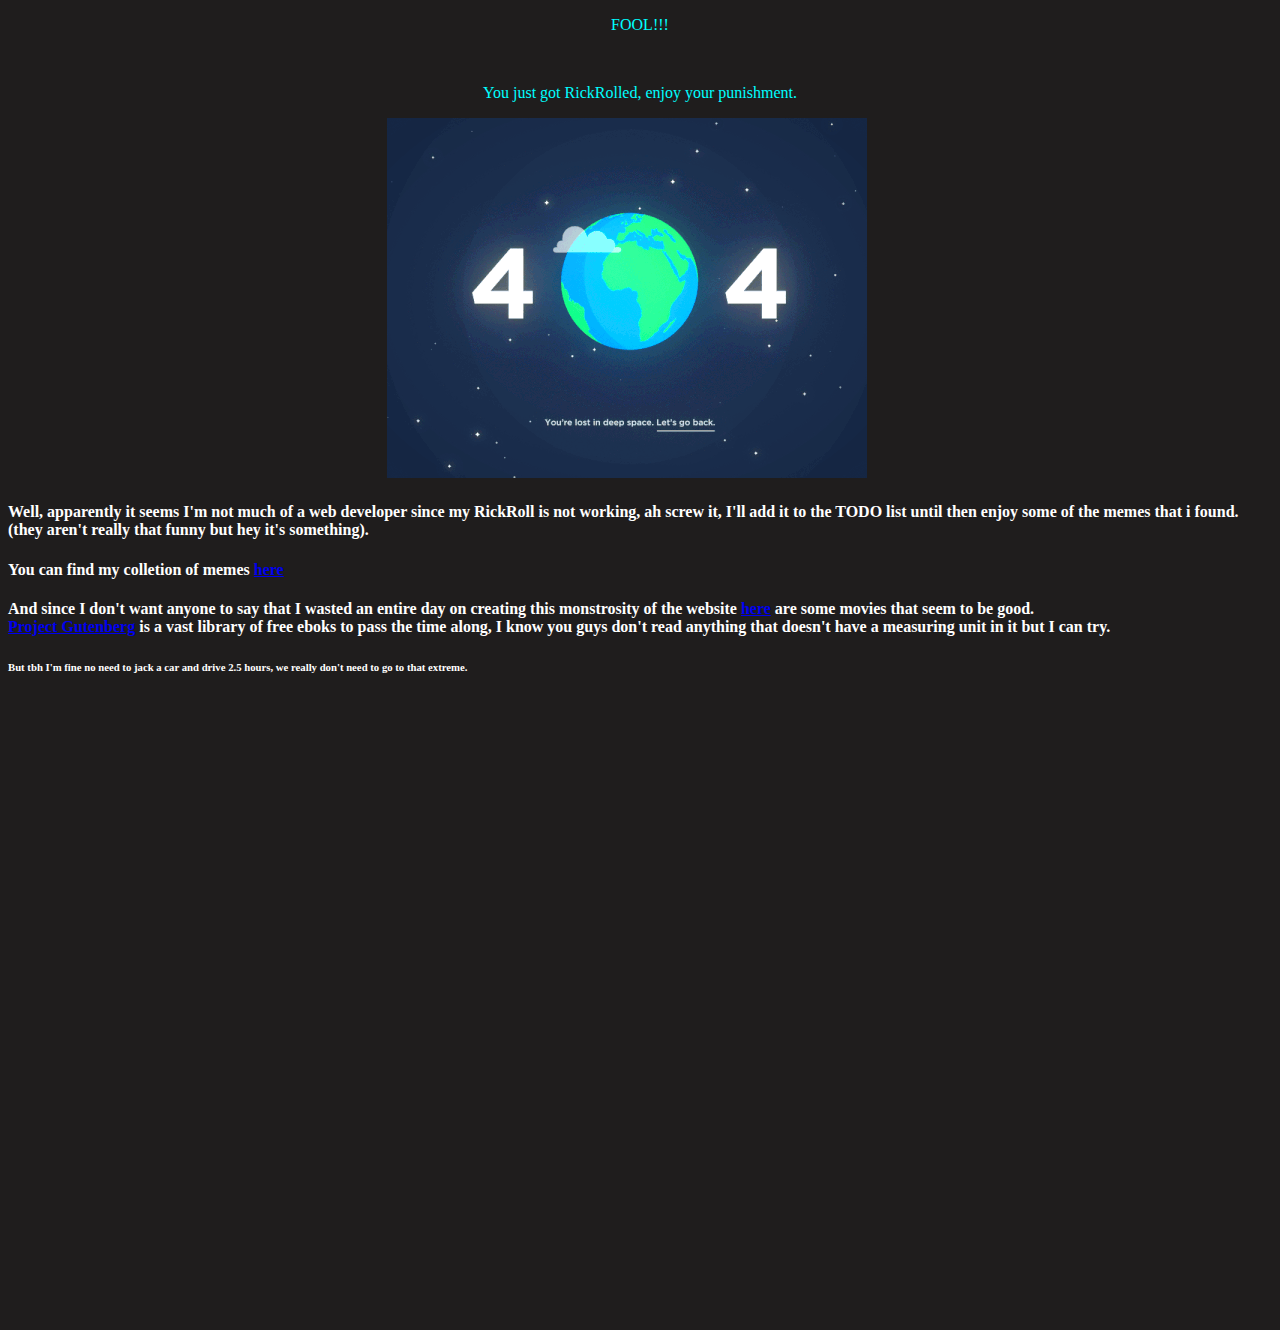
<file: index.html>
<!DOCTYPE html>
<head>
    <link rel="stylesheet" type="text/css" href="style.css">
    <title>RickRoll-V3</title>
</head>
<body >
    <div class="container">
    <p class="title">FOOL!!!</p>

    <br>

    <p class="title">You just got RickRolled, enjoy your punishment.</p>

    <img src="giphy.gif" alt="Please Work" class="hello">
    
    <h4>Well, apparently it seems I'm not much of a web developer since my RickRoll is not working,
        ah screw it, I'll add it to the TODO list until then enjoy some of the memes that i found.
        <br>
        (they aren't really that funny but hey it's something).
    </h4>

    <h4>You can find my colletion of memes <a href="memes.html" class="foo_a">here</a></h4>

    <h4>And since I don't want anyone to say that I wasted an entire day on creating this monstrosity 
        of the website <a href="horrorMovieLinks.html" class="foo_a">here</a> are some movies that seem to be good.
        
        <br>
        
        <a href="https://www.gutenberg.org/" class="foo_a">Project Gutenberg</a> is a vast library of free eboks 
        to pass the time along, I know you guys don't read anything that doesn't have a measuring unit in it but I can try. 
    </h4>

    <h6>But tbh I'm fine no need to jack a car and drive 2.5 hours, we really don't need to go to that extreme. 
    </h6>
</div>
</body>
</html>
</file>
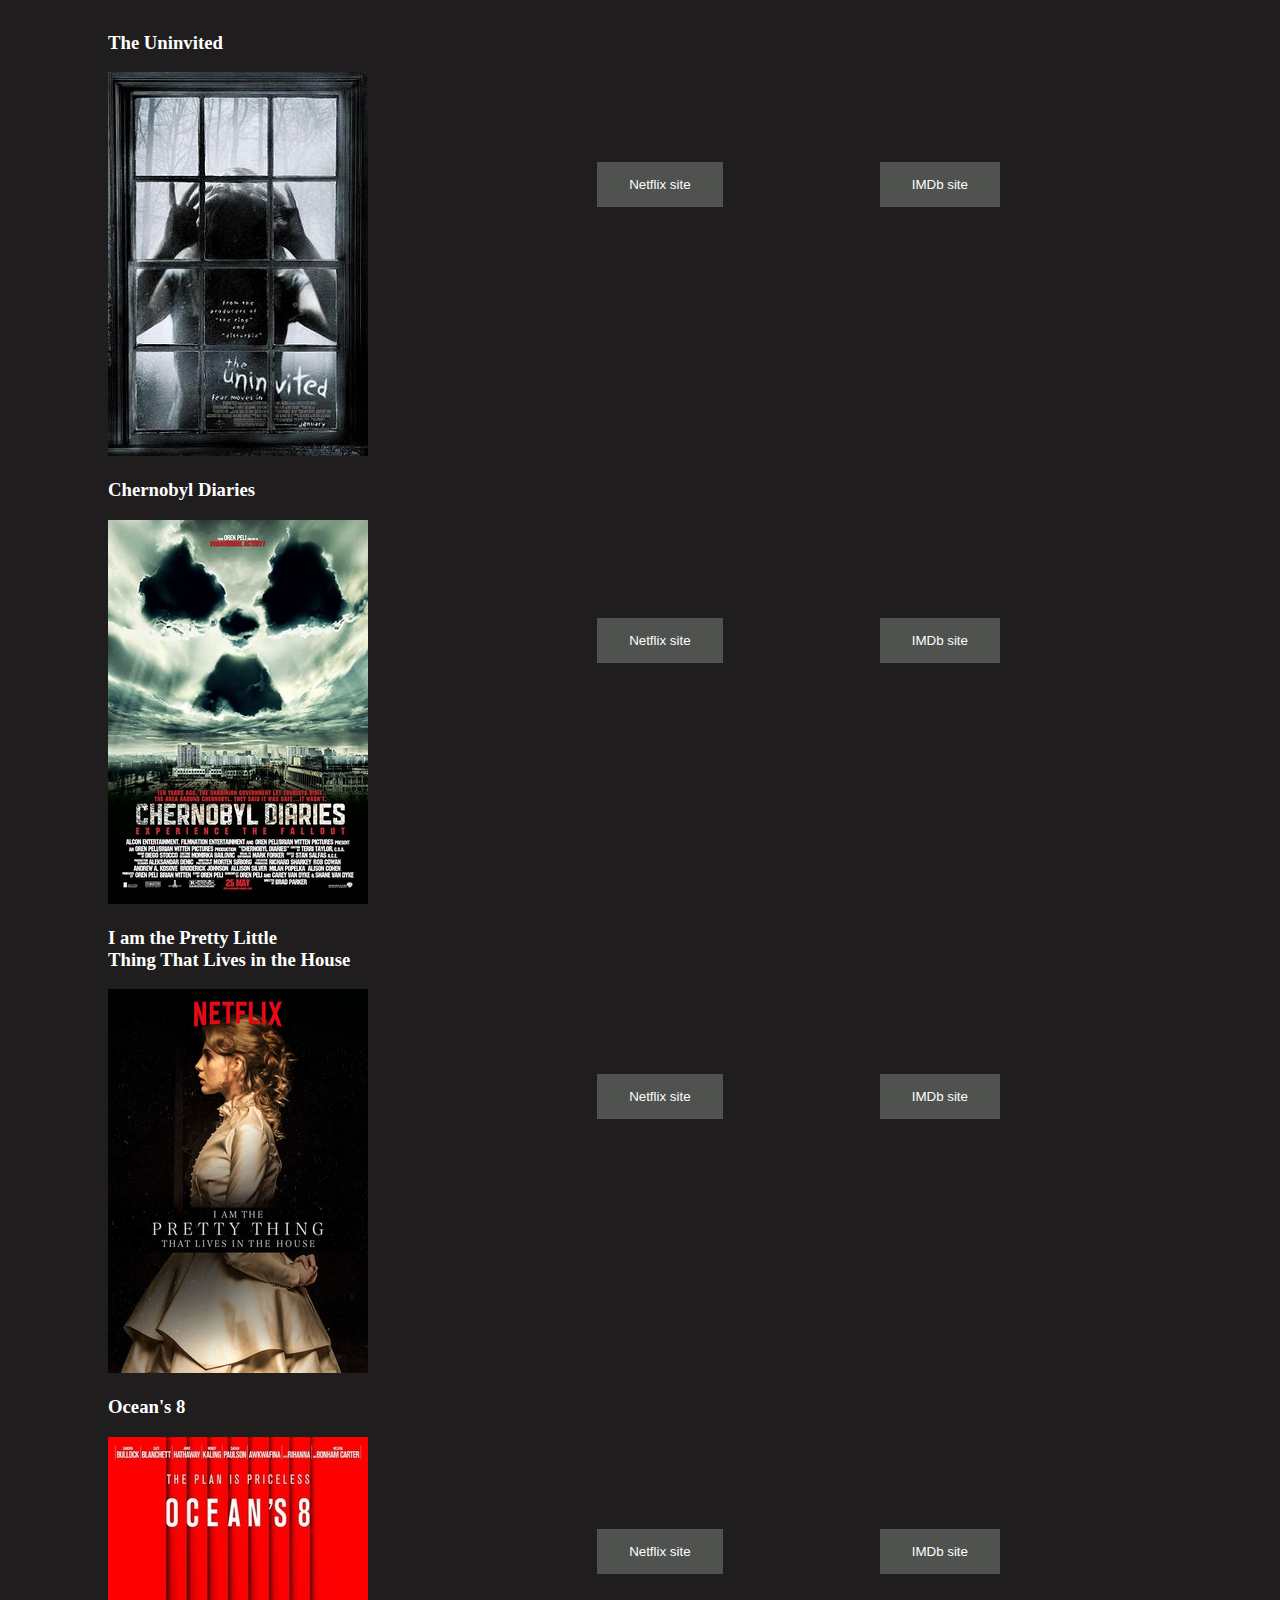
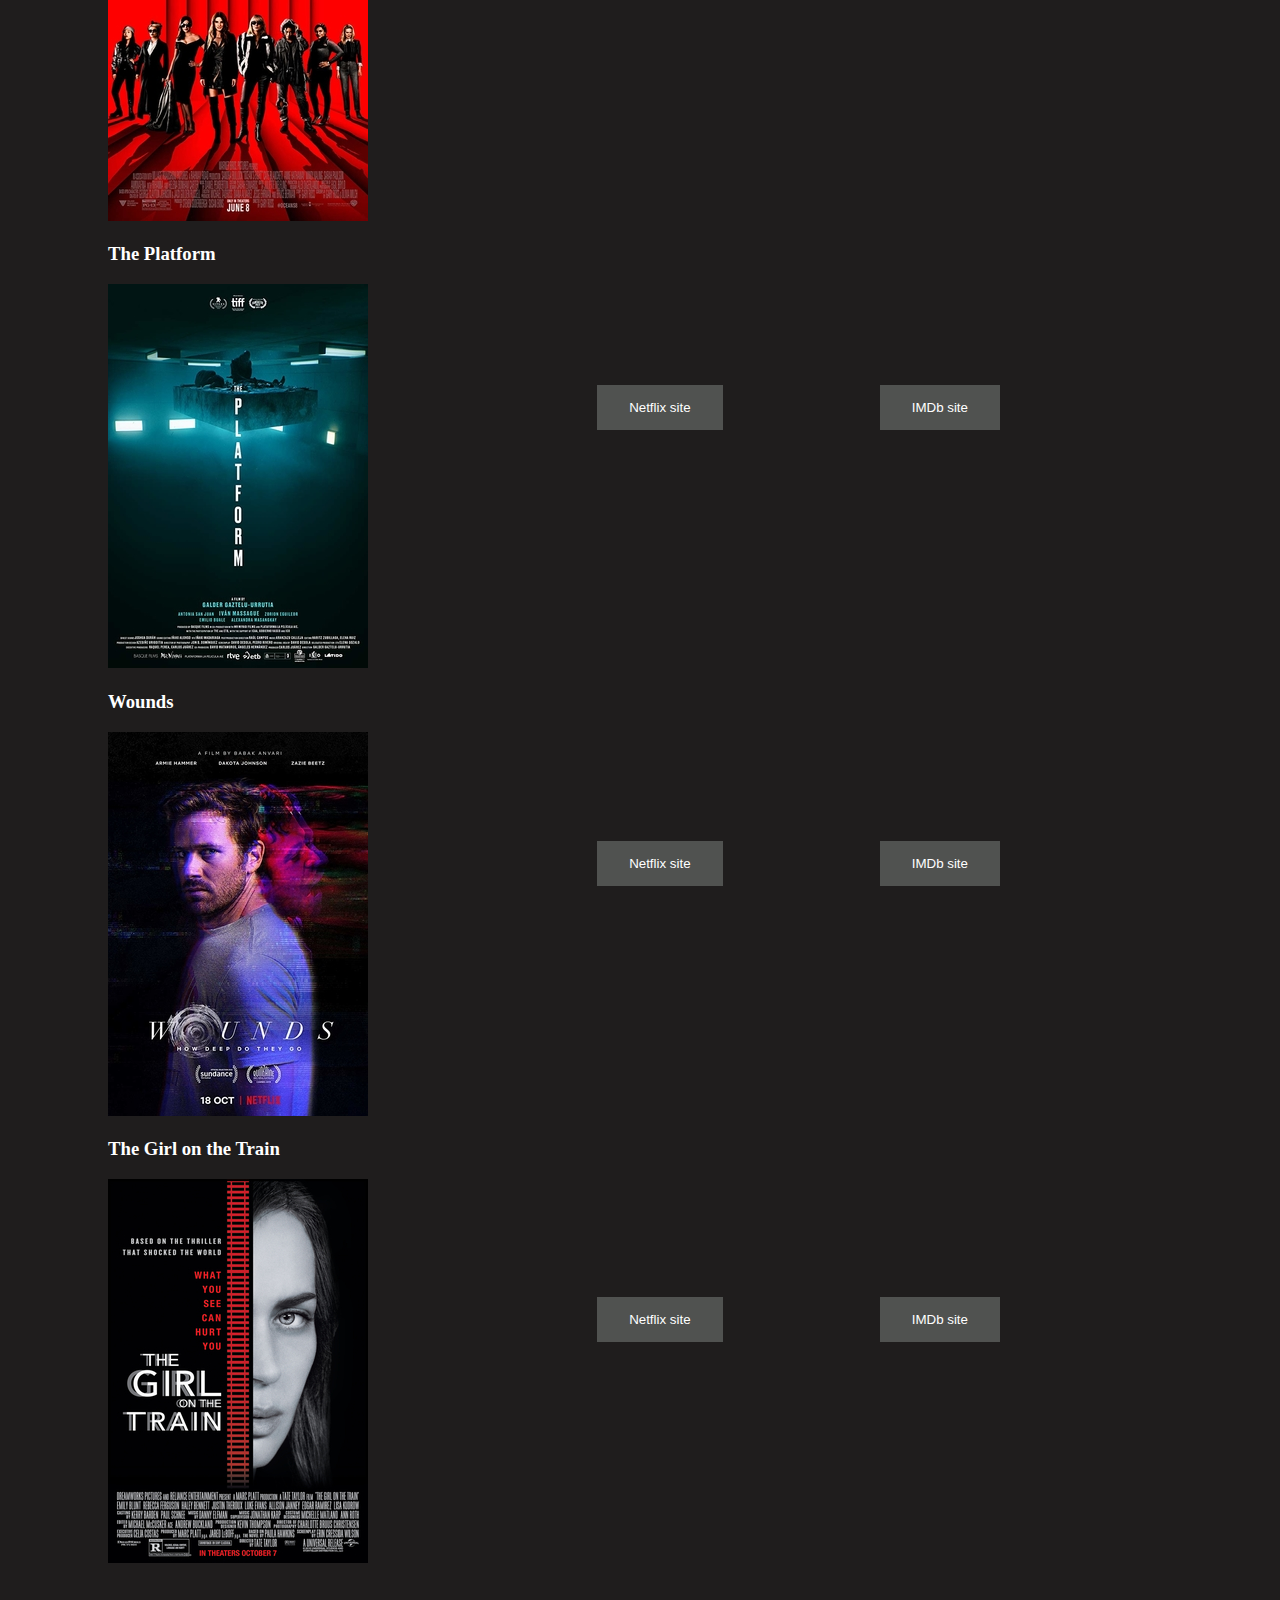
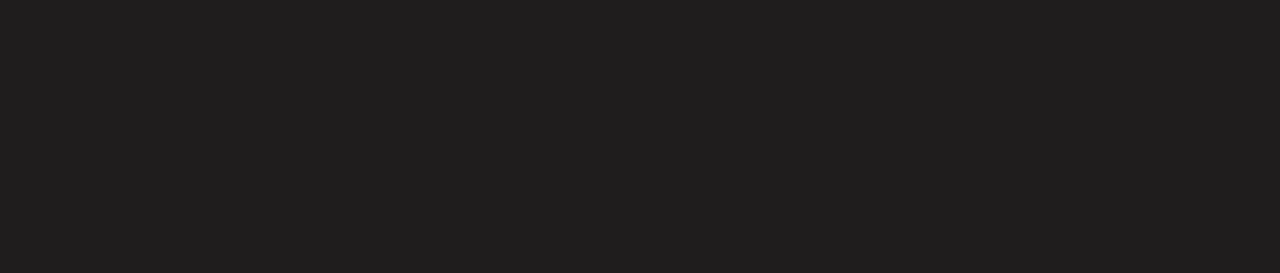
<file: horrorMovieLinks.html>
<!DOCTYPE html>
<head>
    <link rel="stylesheet" type="text/css" href="style.css">
    <title>RickRoll-V3</title>
</head>
<body >
    <div class="images">
    <div class="left">
        <h3>The Uninvited</h3>
        <img src="images/movies/The_Uninvited_(2009_film).jpg" alt="">

        <h3>Chernobyl Diaries</h3>
        <img src="images/movies/Chernobyl_Diaries.jpg" alt="">

        <h3>I am the Pretty Little<br>Thing That Lives in the House</h3>
        <img src="images/movies/I am the Pretty Little Thing That Lives in the House.jpg" alt="">

        <h3>Ocean's 8</h3>
        <img src="images/movies/Ocean's_8.jpg" alt="">

        <h3>The Platform</h3>
        <img src="images/movies/The_Platform.jpg" alt="">

        <h3>Wounds</h3>
        <img src="images/movies/Wounds.jpg" alt="">

        <h3>The Girl on the Train</h3>
        <img src="images/movies/The_Girl_On_the_Train.jpg" alt="">
    </div>

    <div class="links">
        <div class="right">
            <a href="https://www.netflix.com/es-en/title/70109690"><button class="button">Netflix site</button></a>
            <a href="https://www.imdb.com/title/tt0815245?ref_=nv_sr_srsg_0"><button class="button">IMDb site</button></a>
        </div>

        <div class="right">
            <a href="https://www.netflix.com/title/70233317"><button class="button">Netflix site</button></a>
            <a href="https://www.imdb.com/title/tt1991245?ref_=nv_sr_srsg_0"><button class="button">IMDb site</button></a>
        </div>

        <div class="right">
            <a href="https://www.netflix.com/title/80094648"><button class="button">Netflix site</button></a>
            <a href="https://www.imdb.com/title/tt5059406?ref_=nv_sr_srsg_3"><button class="button">IMDb site</button></a>
        </div>

        <div class="right">
            <a href="https://www.netflix.com/se-en/title/80225841"><button class="button">Netflix site</button></a>
            <a href="https://www.imdb.com/title/tt5164214?ref_=nv_sr_srsg_0"><button class="button">IMDb site</button></a>
        </div>

        <div class="right">
            <a href="https://www.netflix.com/title/81128579"><button class="button">Netflix site</button></a>
            <a href="https://www.imdb.com/title/tt8228288?ref_=nv_sr_srsg_0"><button class="button">IMDb site</button></a>
        </div>

        <div class="right">
            <a href="https://www.netflix.com/gb/title/80207495"><button class="button">Netflix site</button></a>
            <a href="https://www.imdb.com/title/tt5913798/?ref_=nv_sr_srsg_0"><button class="button">IMDb site</button></a>
        </div>

        <div class="right">
            <a href="https://www.netflix.com/ae-en/title/80105068"><button class="button">Netflix site</button></a>
            <a href="https://www.imdb.com/title/tt3631112/?ref_=nv_sr_srsg_0"><button class="button">IMDb site</button></a>
        </div>
    </div>
</div>
</body>
</file>
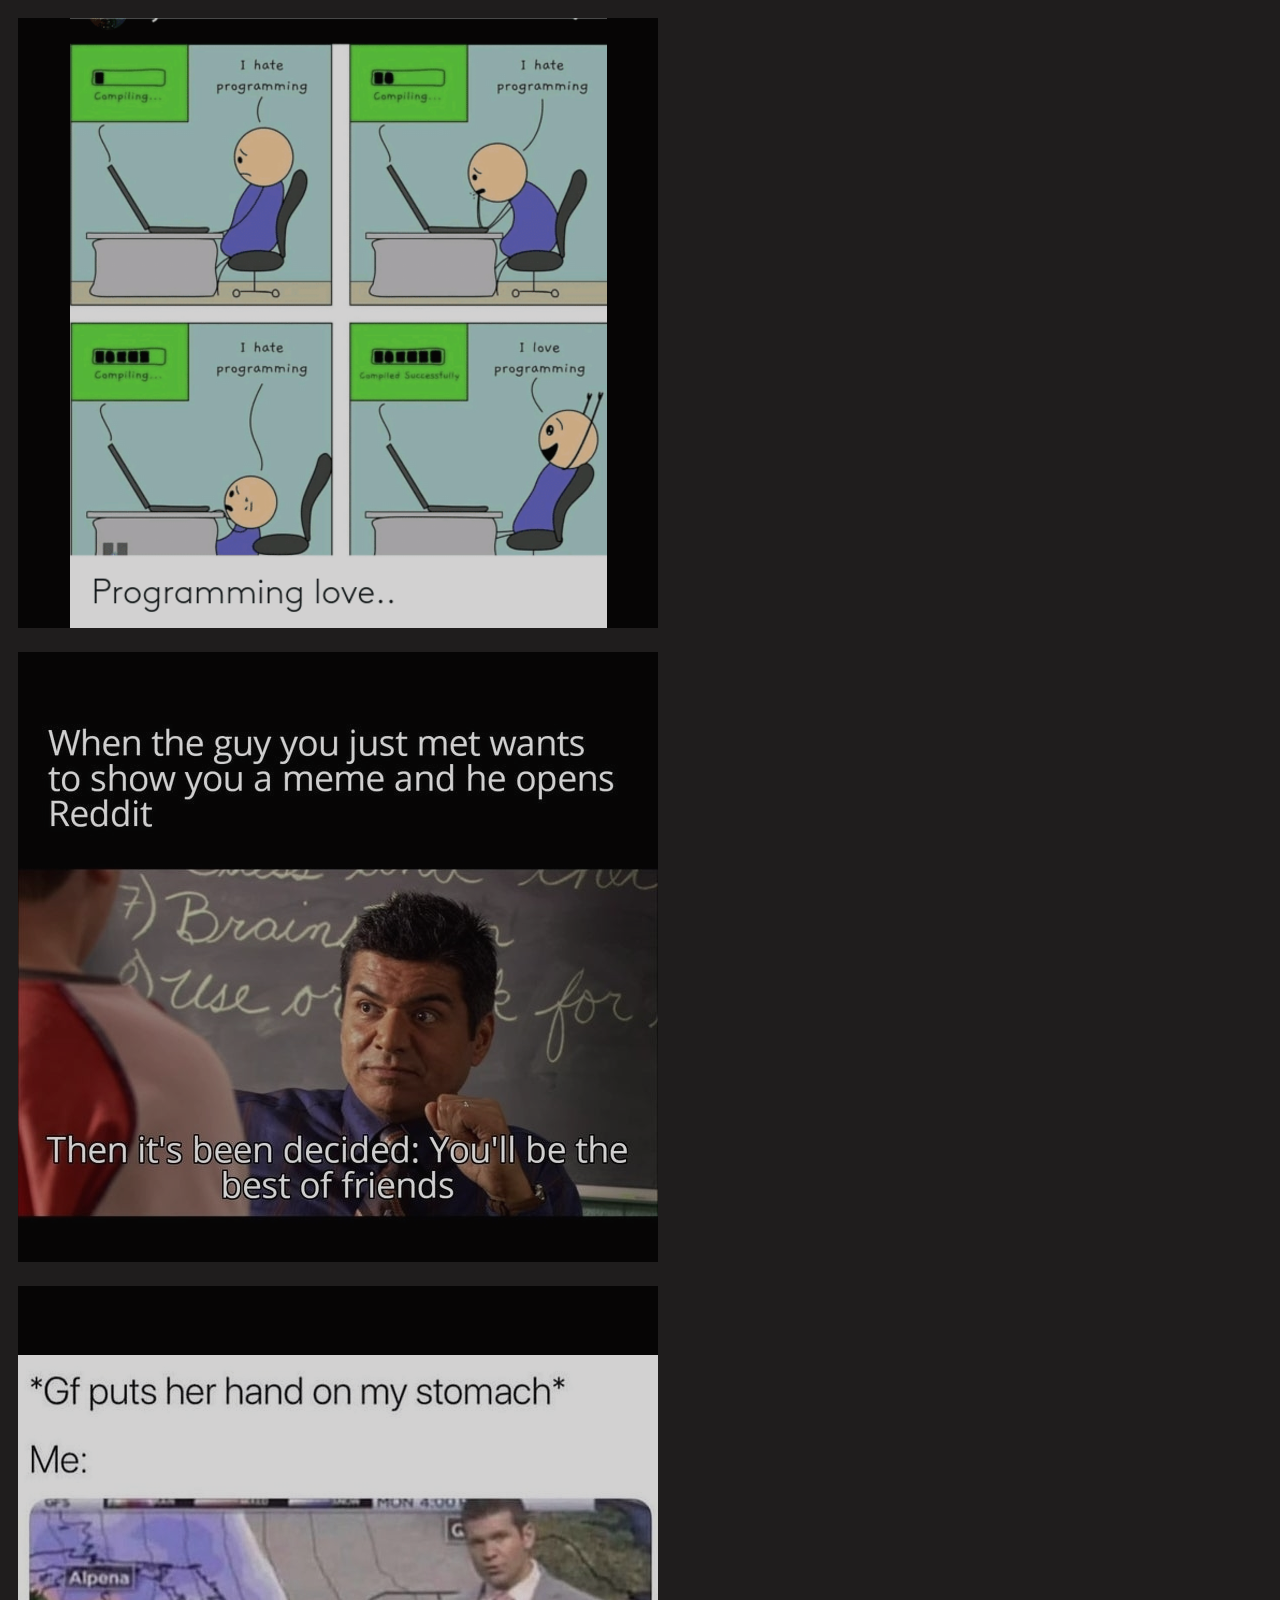
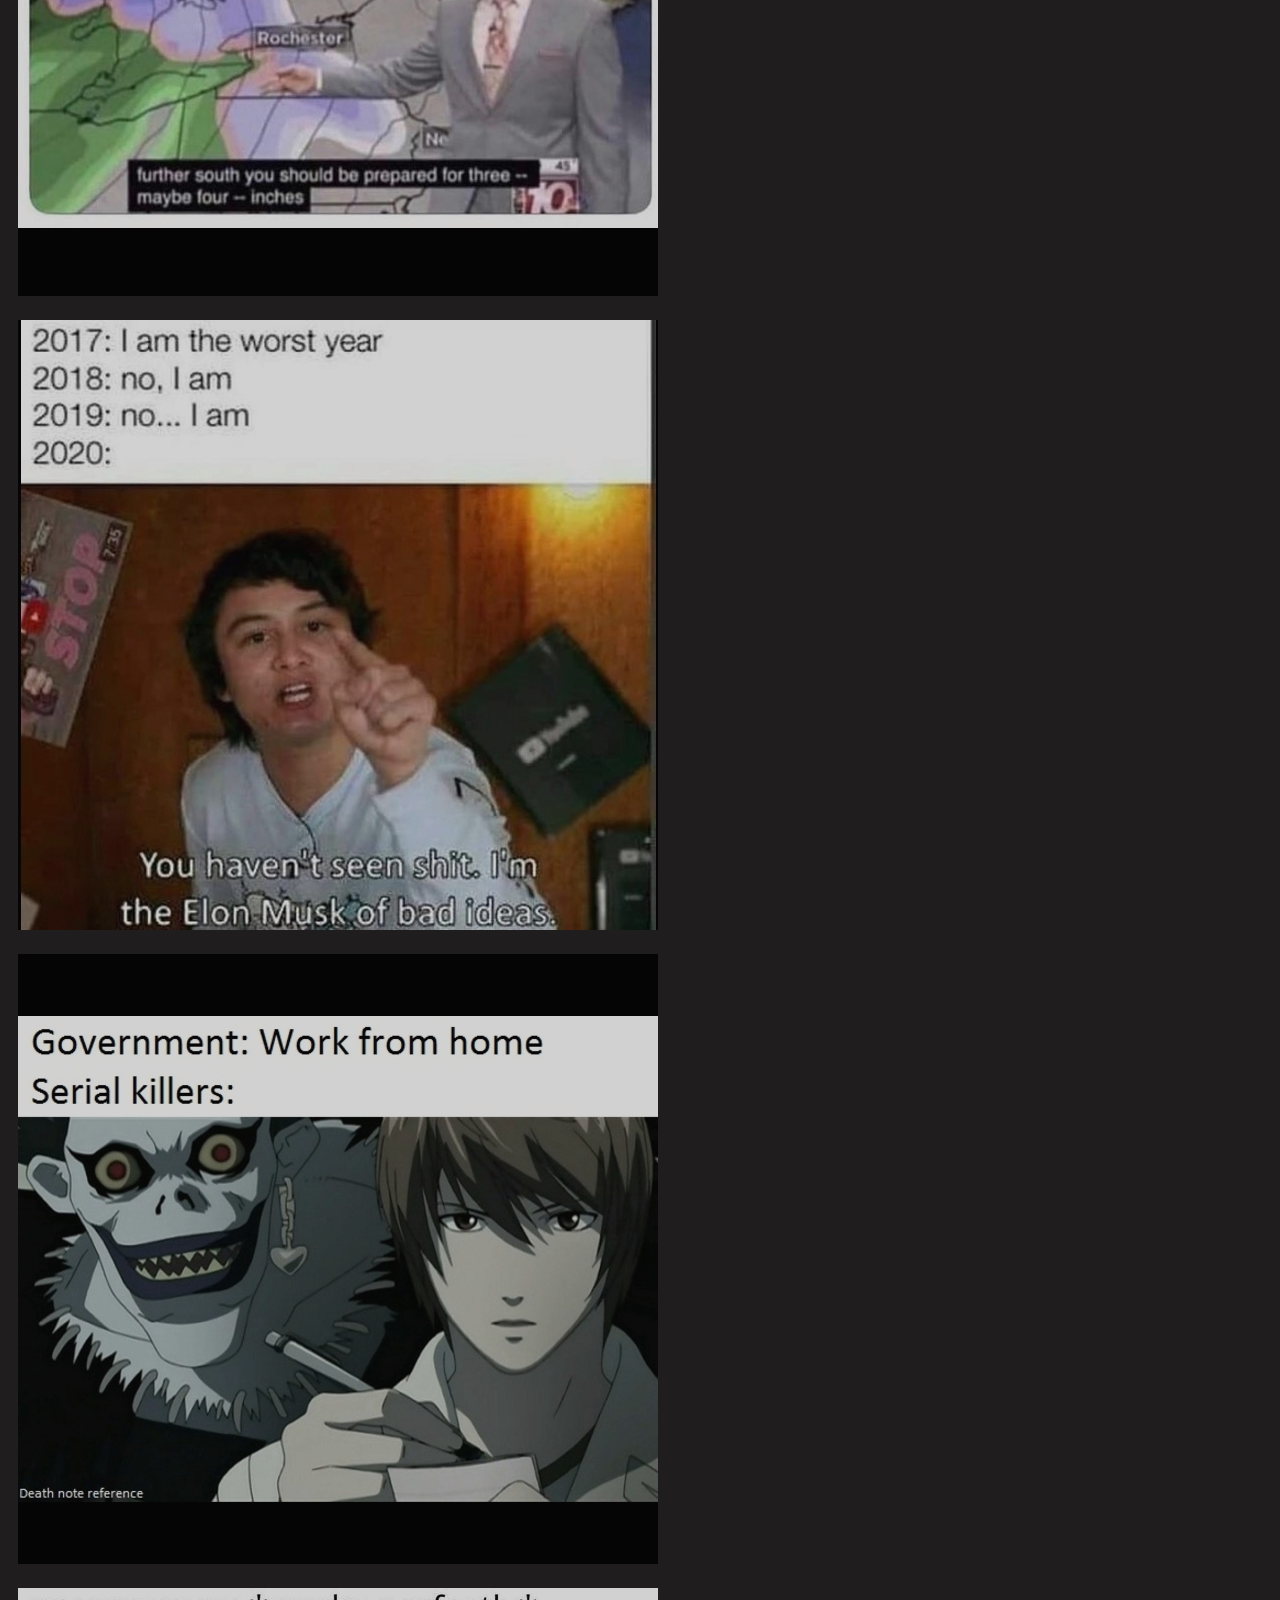
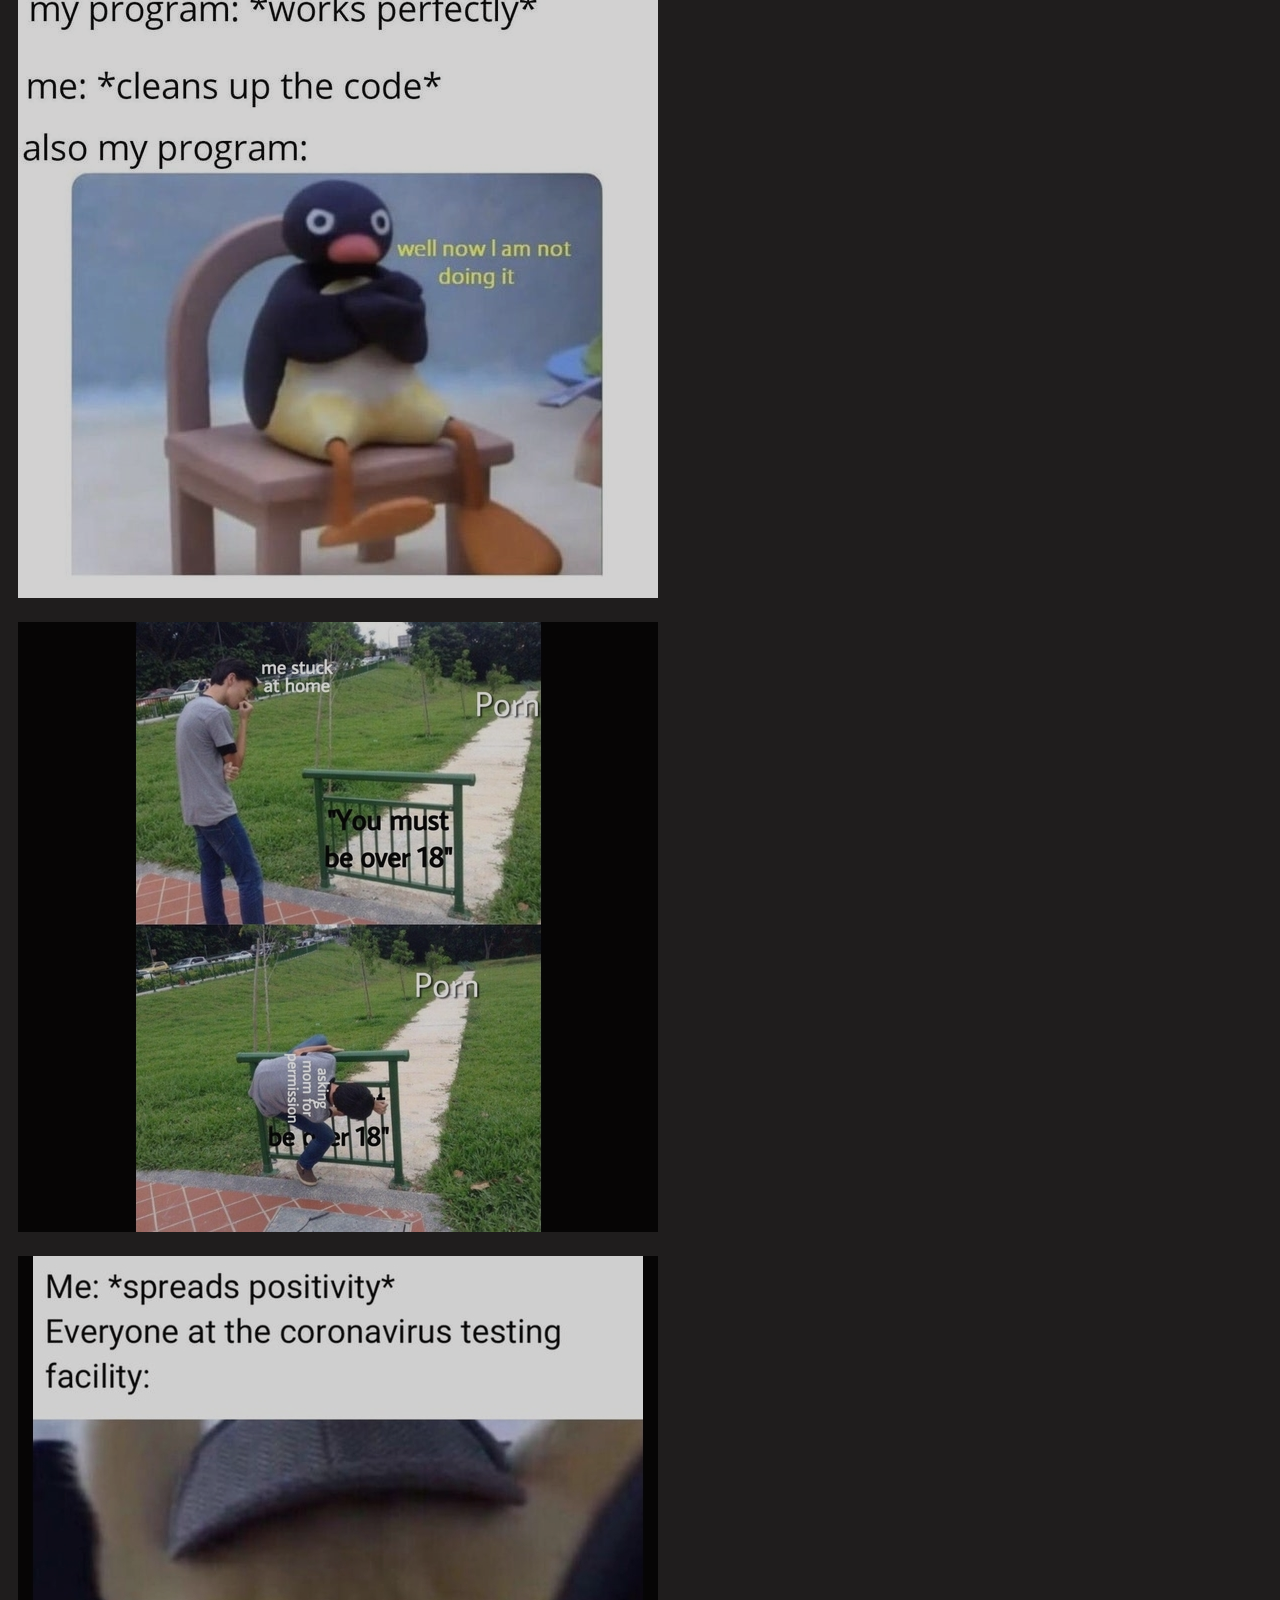
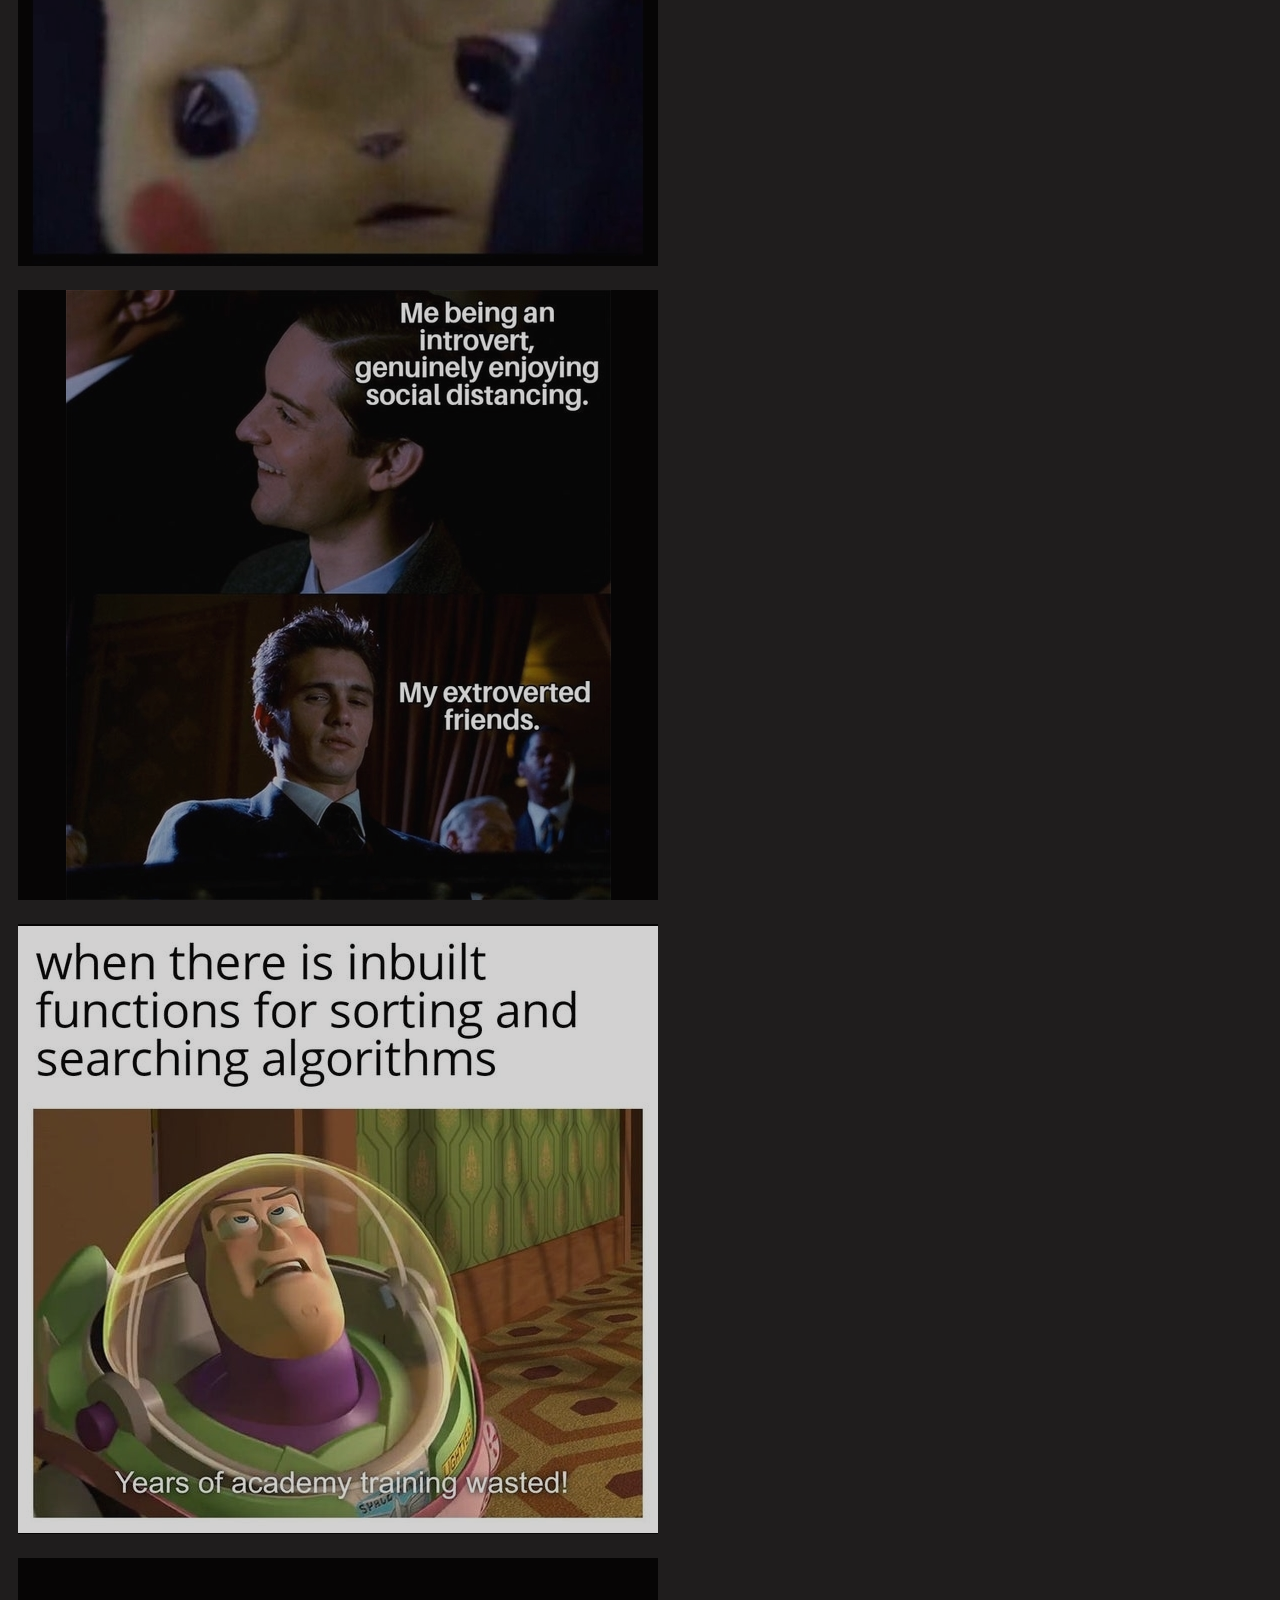
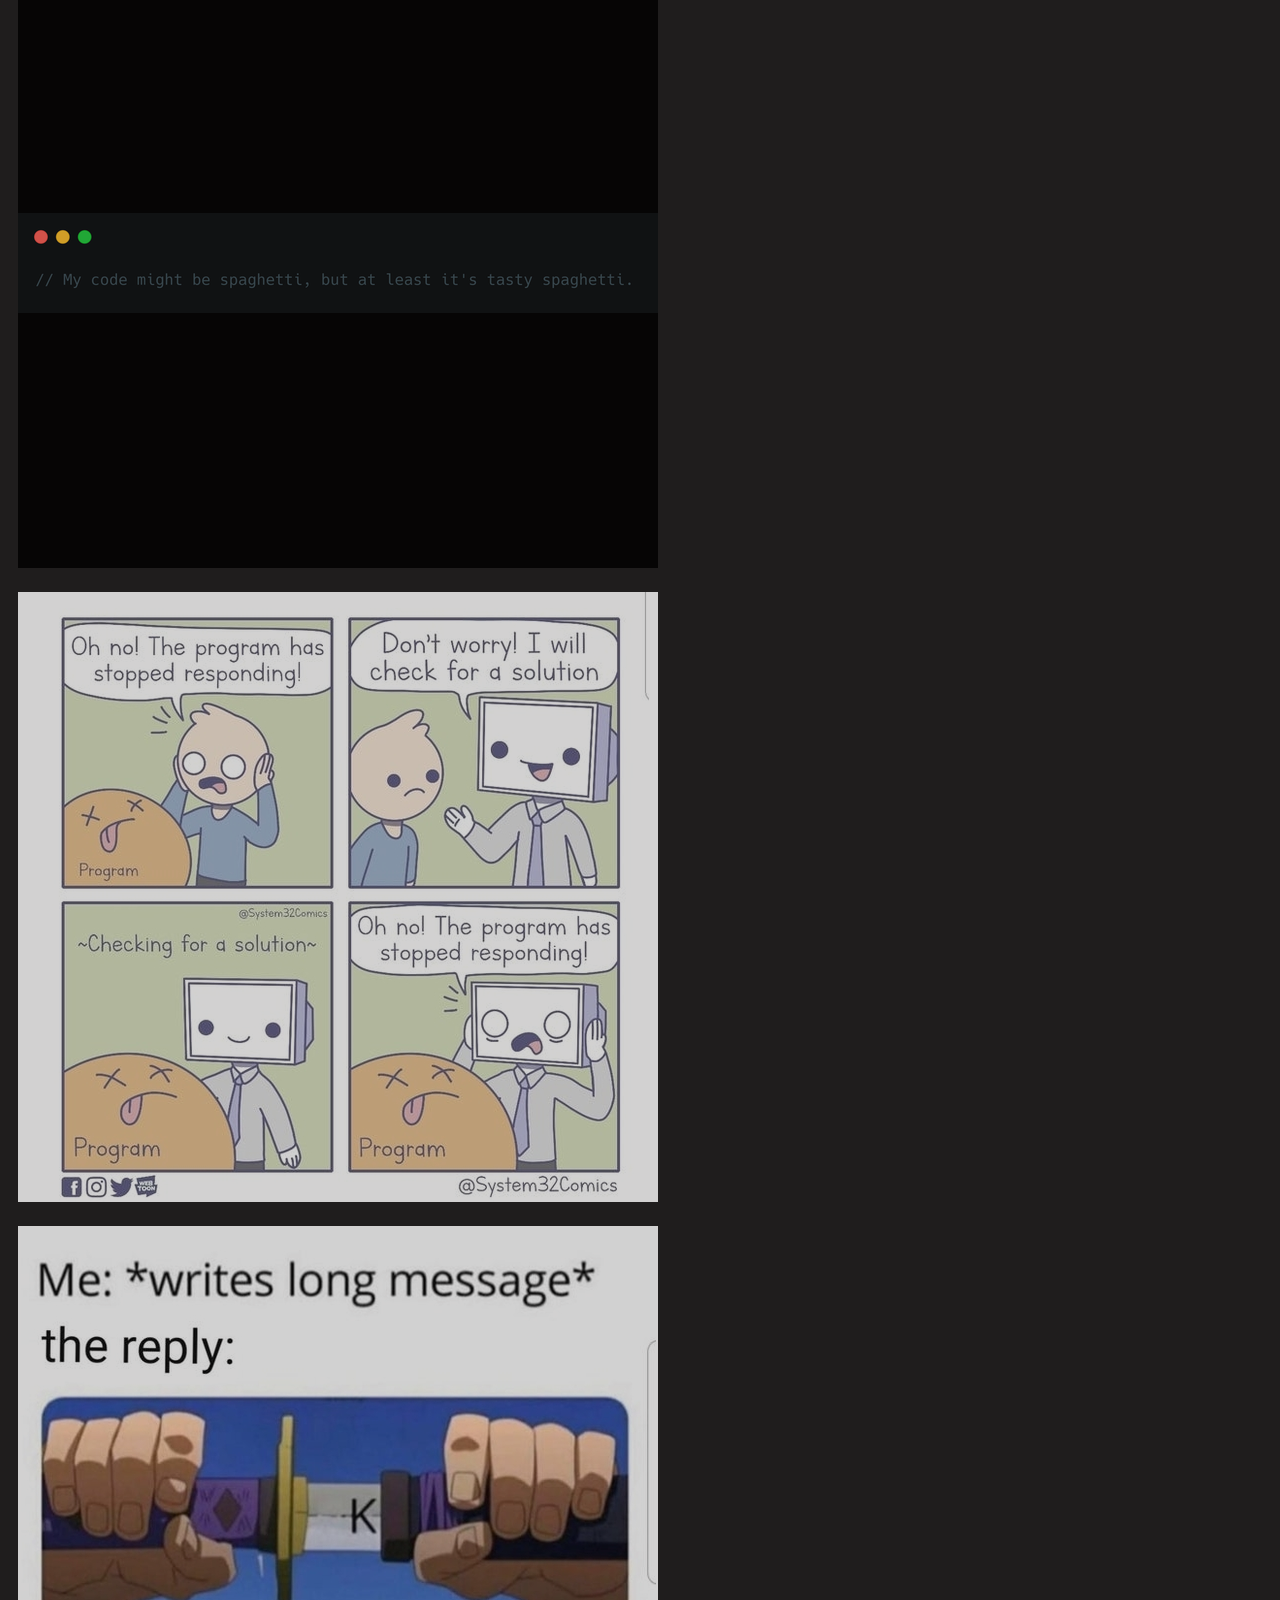
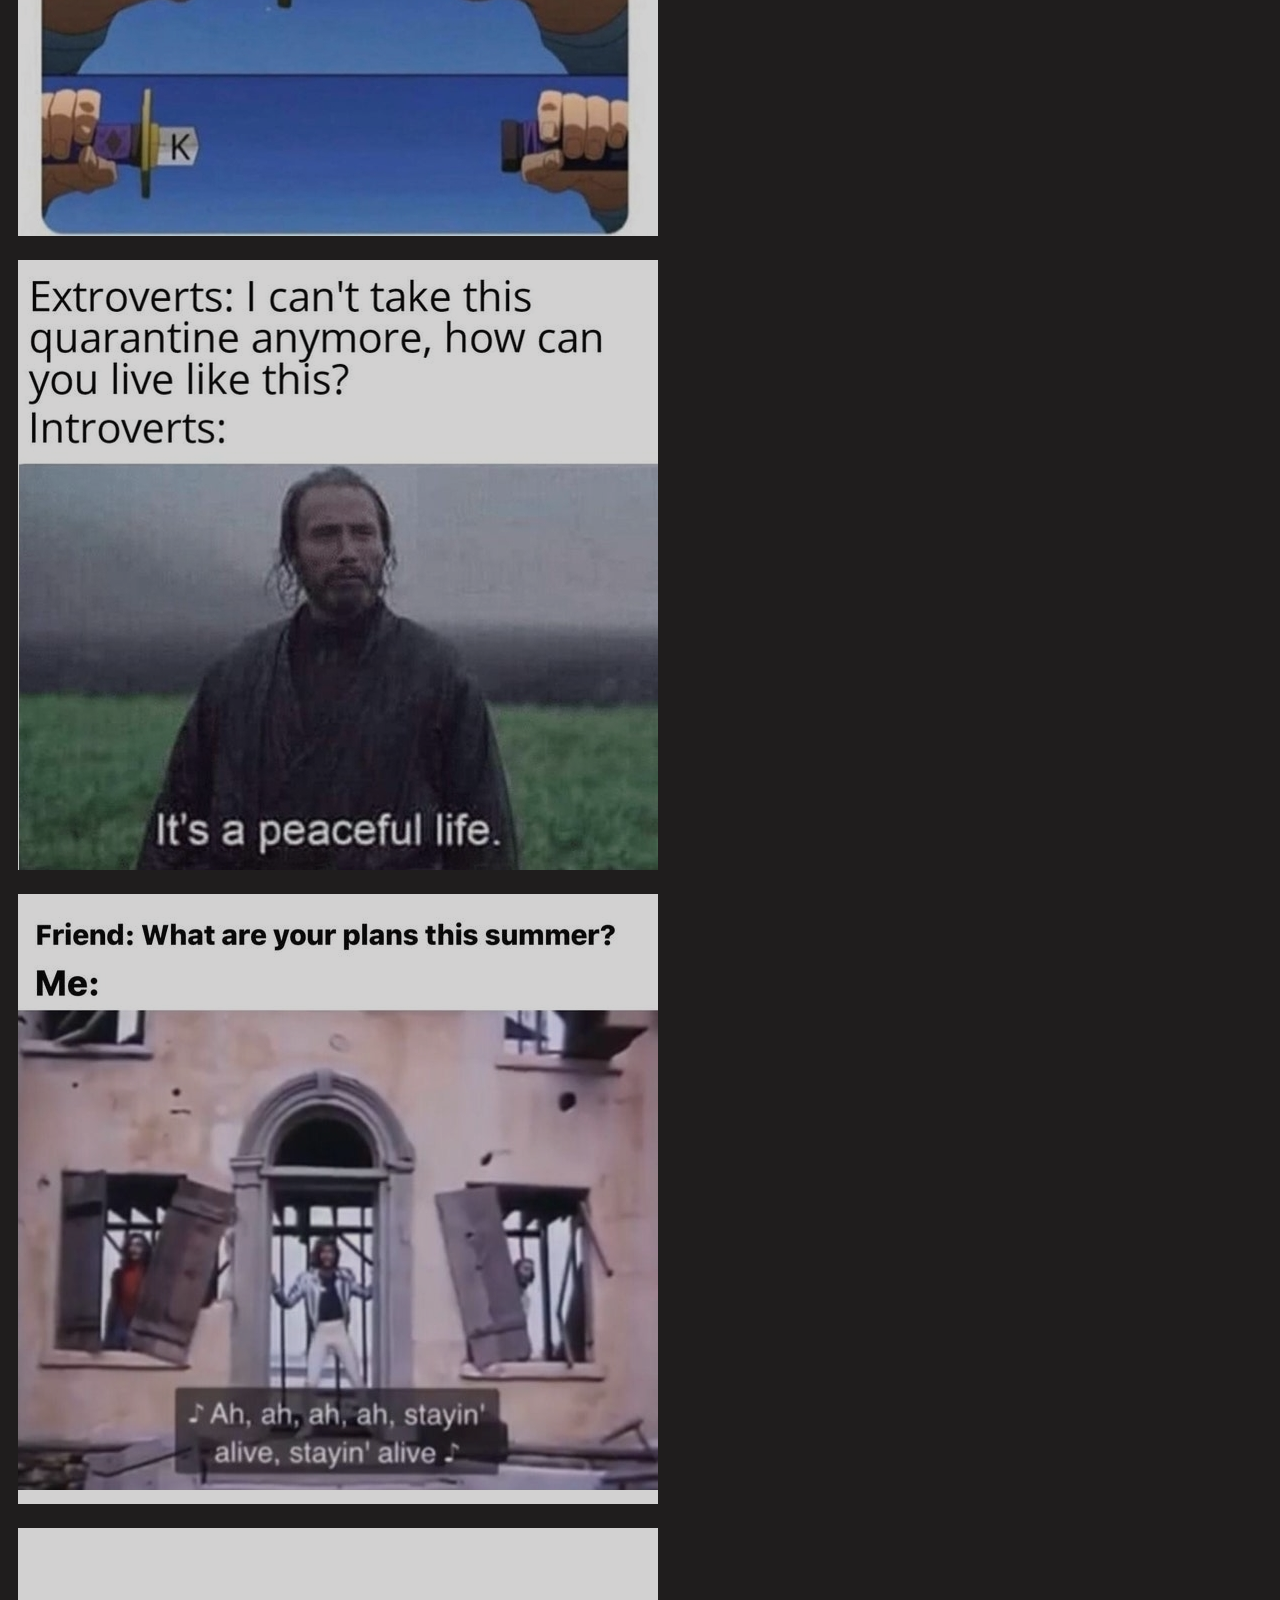
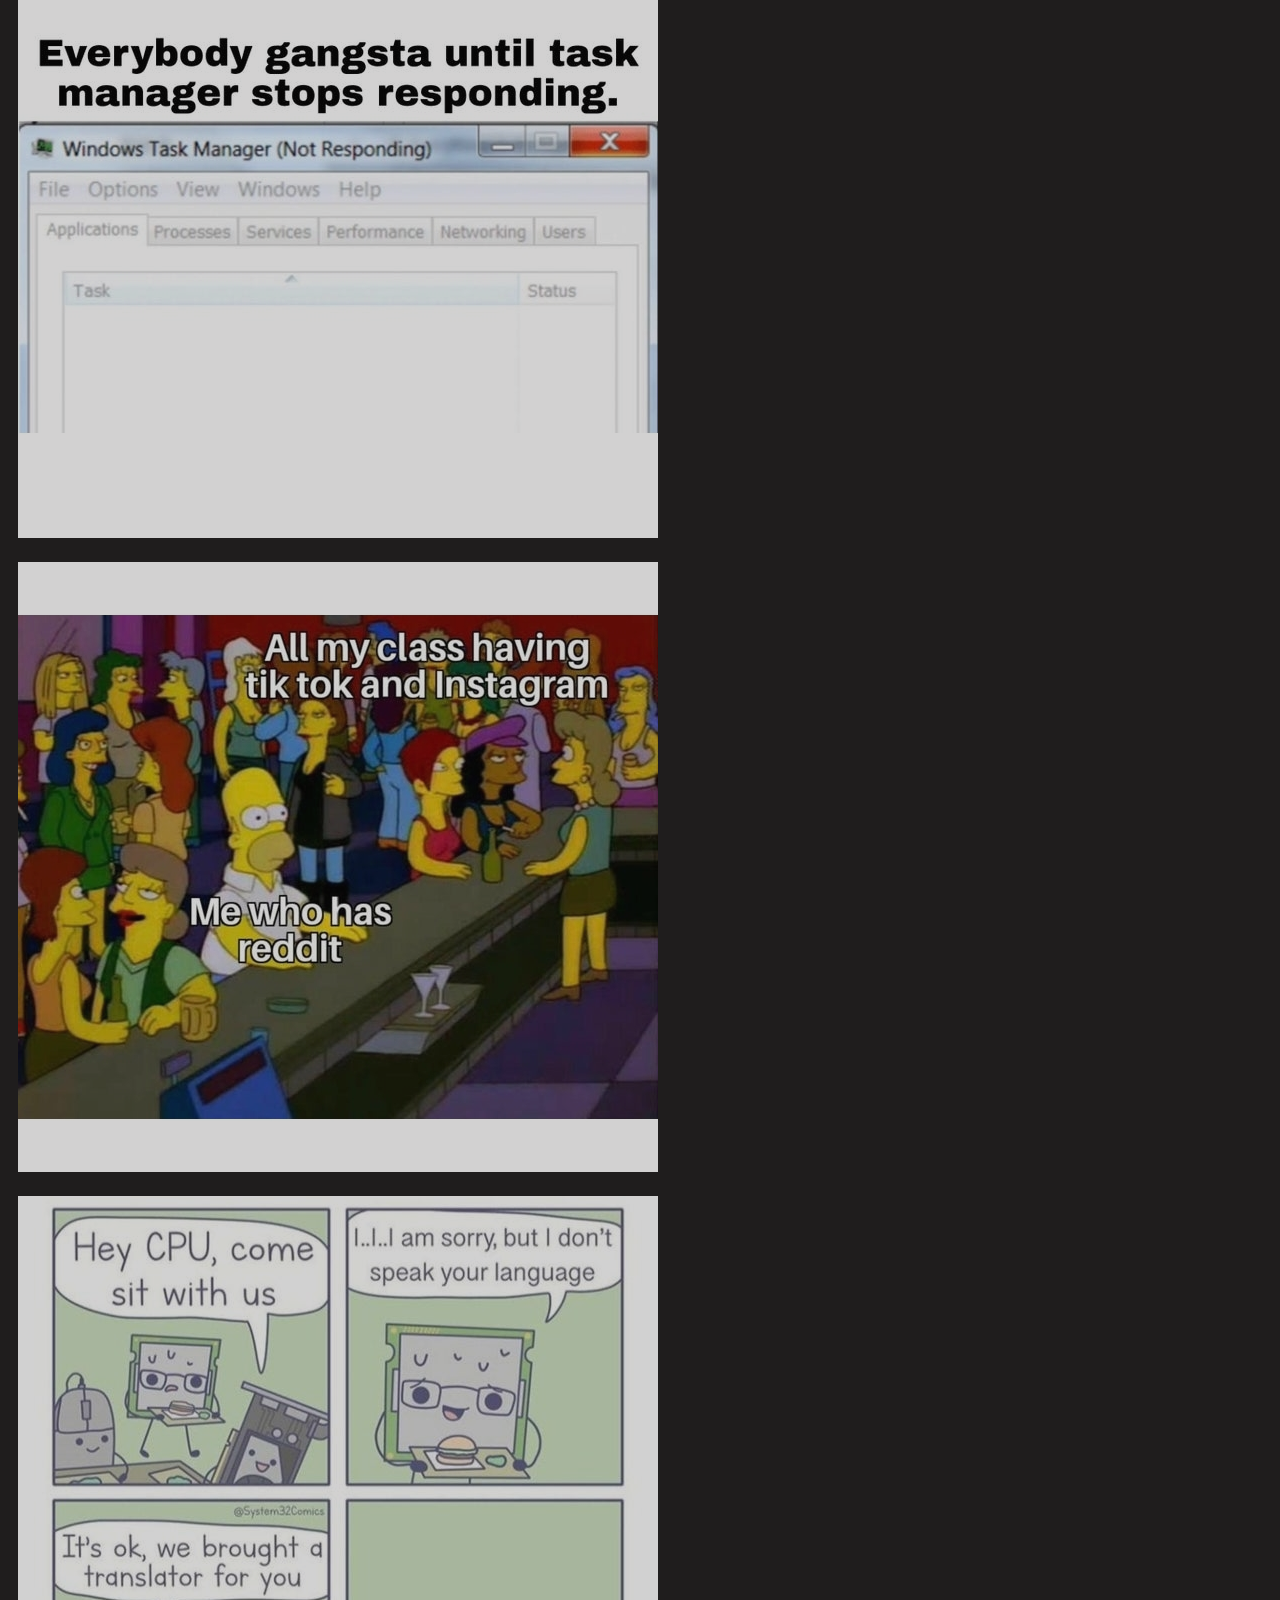
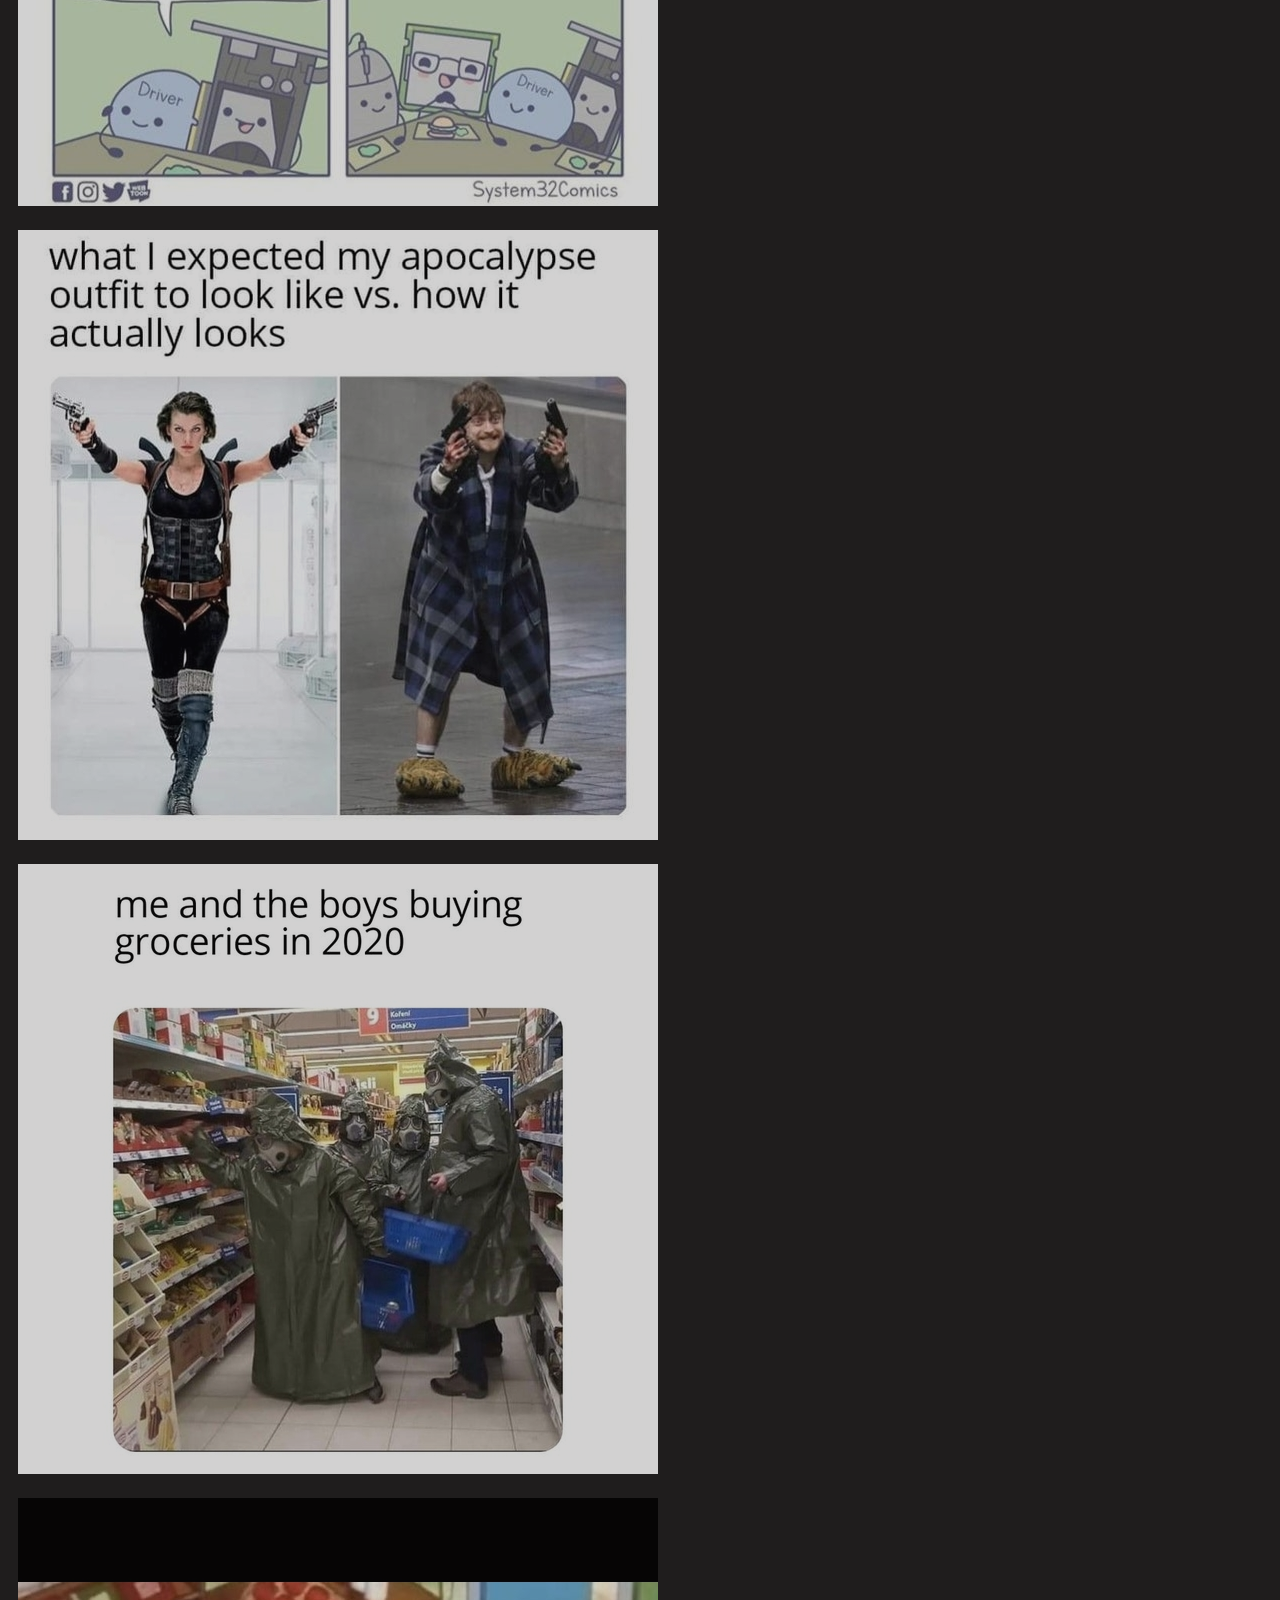
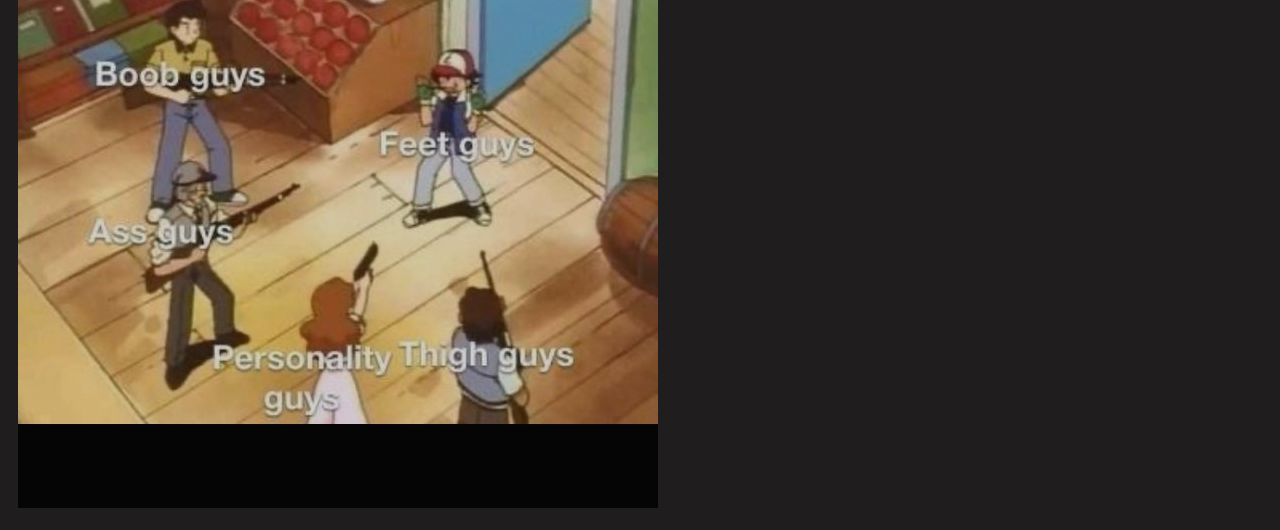
<file: memes.html>
<!DOCTYPE html>
<head>
    <link rel="stylesheet" type="text/css" href="style.css">
    <title>RickRoll-V3/Memes</title>
</head>
<body >
    
    <div class="row">
        <div class="column">
            <img src="images/7wybxb56lsn41.png" alt="Foo_0.0">
        </div>
        <div class="column">
            <img src="images/132h2xng7tn41.jpg" alt="foo_0.1">
        </div>
        <div class="column">
            <img src="images/8dw8outy0rn41.jpg" alt="foo_0.2">
        </div>
        <div class="column">
            <img src="images/9atqpgwbjrn41.jpg" alt="foo_0.3">
        </div>
        

        <div class="column">
            <img src="images/9h9jlpdq9tn41.jpg" alt="Foo_1.0">
        </div>
        <div class="column">
            <img src="images/9xzidjdplon41.jpg" alt="foo_1.1">
        </div>
        <div class="column">
            <img src="images/bd9skgm2btn41.jpg" alt="foo_1.2">
        </div>
        <div class="column">
            <img src="images/bn3ubyvz7tn41.jpg" alt="foo_1.3">
        </div>


        <div class="column">
            <img src="images/irf2sq338tn41.jpg" alt="Foo_2.0">
        </div>
        <div class="column">
            <img src="images/iwcv8q284on41.jpg" alt="foo_2.1">
        </div>
        <div class="column">
            <img src="images/iybvr5vdvsn41.png" alt="foo_2.2">
        </div>
        <div class="column">
            <img src="images/p54r1j6vyqn41.jpg" alt="foo_2.3">
        </div>


        <div class="column">
            <img src="images/ref9vcss2rn41.jpg" alt="Foo_3.0">
        </div>
        <div class="column">
            <img src="images/snwce46hatn41.jpg" alt="foo_3.1">
        </div>
        <div class="column">
            <img src="images/tsds5o5tatn41.jpg" alt="foo_3.2">
        </div>
        <div class="column">
            <img src="images/u8lezpf27tn41.jpg" alt="foo_3.3">
        </div>


        <div class="column">
            <img src="images/uh18q22t9tn41.jpg" alt="Foo_4.0">
        </div>
        <div class="column">
            <img src="images/uit4jdixtrn41.jpg" alt="foo_4.1">
        </div>
        <div class="column">
            <img src="images/UtN7xsyKXBJiJFRUyKYnDDdyBwEv6RSpkkBO0c6cP0w.jpg" alt="foo_4.2">
        </div>
        <div class="column">
            <img src="images/wge0isox8tn41.jpg" alt="foo_4.3">
        </div>

        <div class="column">
            <img src="images/awqsn48obqn41.jpg" alt="Foo_5.0">
        </div>
    </div>

</body>
</html>
</file>
<file: style.css>
.column{
    float: left;
    padding: 10px;
}

.column img{
    opacity: 0.8;
    cursor: pointer;
}

.row:after{
    content: "";
    display: table;
    clear: both;
}
.title{
    text-align: center;
    font-size: medium;
    color: aqua;
}
.hello{
    margin-left: 30%;
    
}


body {
    background-color: rgb(31, 29, 29);
    color: white;
  }
a{
    padding-left: 15%;
    padding-bottom: 55%;
}
.foo_a{
    padding-left: 0%;
}

.left{
    float: left;
    margin-left: 100px;
    padding-top: 5px;
    align-self: left;
}
.right{
    
    text-align: right;
    padding-top: 150px;
    padding-bottom: 20%;
    margin-right: 270px;

}

.button{
  background-color: rgb(80, 82, 80); /* Green */
  
  color: white;

  border: none;
  padding: 15px 32px;
  text-align: center;
  text-decoration: none;
  display: inline-block;
  margin: 4px 2px;
  cursor: pointer;
}
</file>
